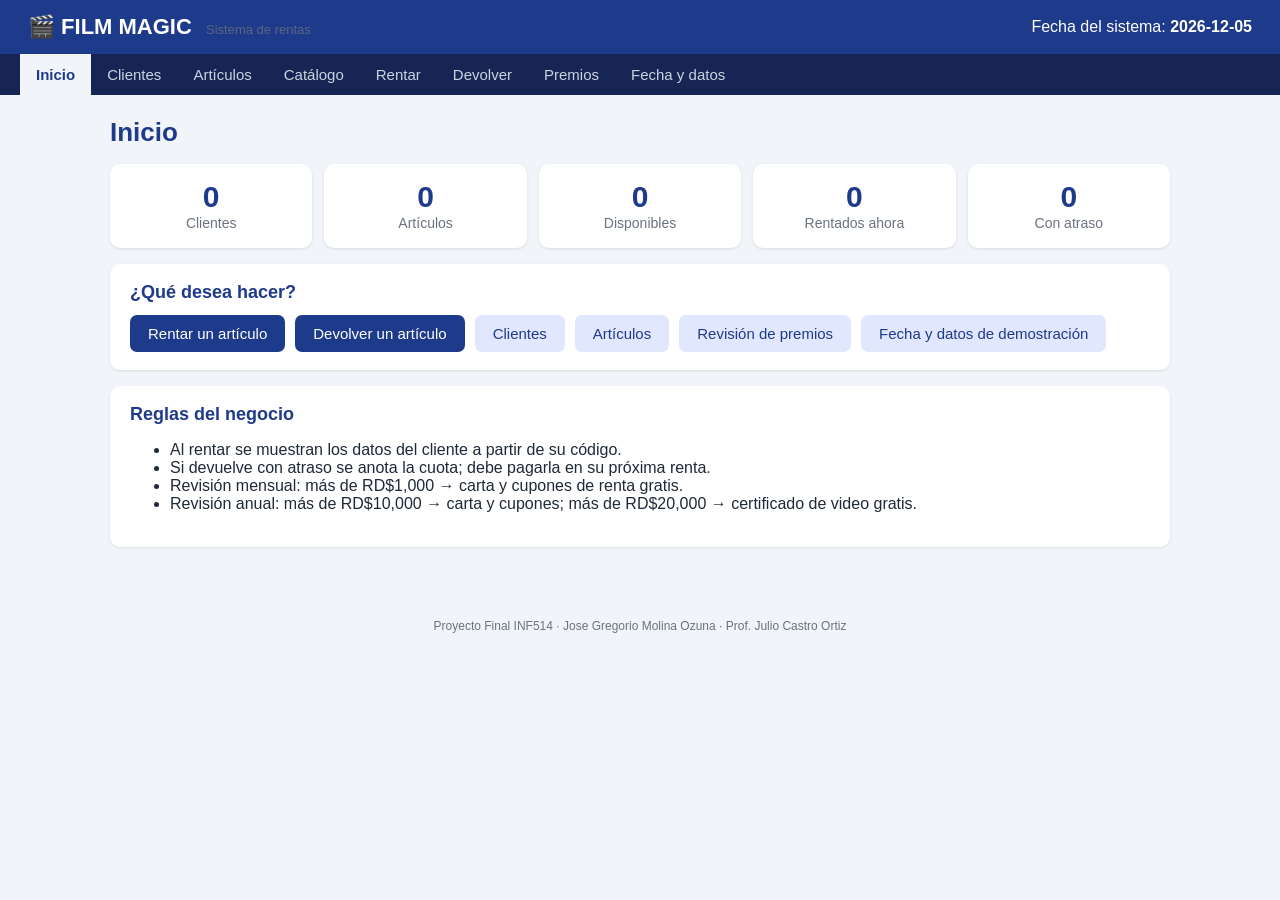
<file: index.html>
<!DOCTYPE html>
<!--
  Nombre del Autor: Jose Gregorio Molina Ozuna
  Matrícula: 100706992
  Asignatura: Programación
  Sección: 7 (INF514-7)
  Fecha de Entrega: 27 de noviembre de 2026
  Hora de Entrega: 2:17 p. m. (hora límite)
  Profesor: Julio Castro Ortiz
-->
<html lang="es">
<head>
    <meta charset="utf-8">
    <meta name="viewport" content="width=device-width, initial-scale=1">
    <title>Film Magic – Sistema de rentas</title>
    <link rel="stylesheet" href="css/estilos.css">
</head>
<body>
    <!-- Todas las pantallas se dibujan dentro de este contenedor (ver js/app.js) -->
    <div id="app"></div>
    <noscript>Esta aplicación necesita JavaScript activado.</noscript>

    <script src="js/modelo.js"></script>
    <script src="js/sistema.js"></script>
    <script src="js/app.js"></script>
</body>
</html>
</file>
<file: css/estilos.css>
/* Nombre del Autor: Jose Gregorio Molina Ozuna
   Matrícula: 100706992
   Asignatura: Programación
   Sección: 7 (INF514-7)
   Fecha de Entrega: 27 de noviembre de 2026
   Hora de Entrega: 2:17 p. m. (hora límite)
   Profesor: Julio Castro Ortiz */

/* Estilos de la aplicación Film Magic */
*{
  box-sizing:border-box;
}
body{
  margin:0;
  font-family:Segoe UI,Arial,sans-serif;
  background:#f1f5f9;
  color:#1f2937;
}
header{
  background:#1e3a8a;
  color:#fff;
  display:flex;
  justify-content:space-between;
  align-items:center;
  padding:14px 28px;
}
.marca{
  font-size:22px;
  font-weight:700;
}
.marca small{
  font-weight:400;
  font-size:13px;
  opacity:.8;
  margin-left:8px;
}
nav{
  background:#172554;
  display:flex;
  flex-wrap:wrap;
  padding:0 20px;
}
nav a{
  color:#cbd5e1;
  text-decoration:none;
  padding:12px 16px;
  font-size:15px;
}
nav a:hover{
  background:#1e3a8a;
  color:#fff;
}
nav a.activo{
  background:#f1f5f9;
  color:#1e3a8a;
  font-weight:700;
}
main{
  max-width:1100px;
  margin:0 auto;
  padding:22px 20px 40px;
}
h1{
  margin:0 0 16px;
  color:#1e3a8a;
  font-size:26px;
}
h2{
  margin:0 0 12px;
  font-size:18px;
  color:#1e3a8a;
}
.panel{
  background:#fff;
  border-radius:10px;
  padding:18px 20px;
  margin-bottom:16px;
  box-shadow:0 1px 3px rgba(0,0,0,.1);
}
.dos{
  display:grid;
  grid-template-columns:1fr 1fr;
  gap:16px;
}
.dos .panel{
  margin-bottom:0;
}
@media(max-width:800px){
  .dos{
  grid-template-columns:1fr;
}
}
.tarjetas{
  display:grid;
  grid-template-columns:repeat(auto-fit,minmax(150px,1fr));
  gap:12px;
  margin-bottom:16px;
}
.tarjeta{
  background:#fff;
  border-radius:10px;
  padding:16px;
  text-align:center;
  box-shadow:0 1px 3px rgba(0,0,0,.1);
}
.tarjeta b{
  display:block;
  font-size:30px;
  color:#1e3a8a;
}
.tarjeta span{
  color:#6b7280;
  font-size:14px;
}
.accesos{
  display:flex;
  flex-wrap:wrap;
  gap:10px;
}
.btn{
  display:inline-block;
  background:#1e3a8a;
  color:#fff;
  border:0;
  border-radius:7px;
  padding:10px 18px;
  font-size:15px;
  cursor:pointer;
  text-decoration:none;
}
.btn:hover{
  background:#1d4ed8;
}
.btn.sec{
  background:#e0e7ff;
  color:#1e3a8a;
}
.btn.peq{
  padding:6px 12px;
  font-size:13px;
}
table{
  width:100%;
  border-collapse:collapse;
  font-size:14px;
}
th{
  background:#eff6ff;
  color:#1e3a8a;
  text-align:left;
}
th,td{
  padding:9px 10px;
  border-bottom:1px solid #e5e7eb;
}
form.fila{
  display:flex;
  flex-wrap:wrap;
  gap:12px;
  align-items:flex-end;
}
label{
  display:flex;
  flex-direction:column;
  font-size:13px;
  color:#4b5563;
  gap:4px;
}
input,select{
  padding:9px 10px;
  border:1px solid #cbd5e1;
  border-radius:6px;
  font-size:15px;
  min-width:170px;
}
.pill{
  padding:3px 10px;
  border-radius:99px;
  font-size:12px;
  font-weight:600;
}
.verde{
  background:#dcfce7;
  color:#166534;
}
.rojo{
  background:#fee2e2;
  color:#991b1b;
}
.amarillo{
  background:#fef3c7;
  color:#92400e;
}
.msg{
  padding:12px 16px;
  border-radius:8px;
  margin-bottom:16px;
  font-size:15px;
}
.msg.ok{
  background:#dcfce7;
  color:#166534;
  border:1px solid #86efac;
}
.msg.error{
  background:#fee2e2;
  color:#991b1b;
  border:1px solid #fca5a5;
}
.datos{
  display:grid;
  grid-template-columns:repeat(auto-fit,minmax(190px,1fr));
  gap:12px;
}
.datos span{
  display:block;
  font-size:12px;
  color:#6b7280;
}
.datos b{
  font-size:15px;
}
.aviso{
  border-left:6px solid #dc2626;
}
.nota{
  color:#6b7280;
  font-size:13px;
  margin:0 0 10px;
}
pre.carta{
  background:#fffbeb;
  border:1px solid #fde68a;
  padding:18px;
  border-radius:8px;
  white-space:pre-wrap;
  font-family:Georgia,serif;
  font-size:15px;
}
footer{
  text-align:center;
  color:#6b7280;
  font-size:12px;
  padding:16px;
}
small{
  color:#6b7280;
  font-weight:400;
}

.portada { width: 44px; height: 40px; object-fit: cover; border-radius: 6px; display: block; }

.catalogo { display: grid; grid-template-columns: repeat(auto-fill, minmax(140px, 1fr)); gap: 12px; }
.item { background: #fff; border: 1px solid #cbd5e1; border-radius: 10px; padding: 8px; display: flex; flex-direction: column; gap: 4px; align-items: center; text-align: center; }
.item img { width: 100%; border-radius: 8px; aspect-ratio: 160 / 220; object-fit: cover; }
.item small { color: #64748b; }
.item.ocupada { opacity: .65; }
.item.oculto { display: none; }
.filtros { display: flex; gap: 8px; margin-top: 10px; }
.btn.activo { background: #1e3a8a; color: #fff; }
#buscar { width: 100%; padding: 10px 12px; border: 1px solid #cbd5e1; border-radius: 8px; font-size: 1rem; }
</file>
